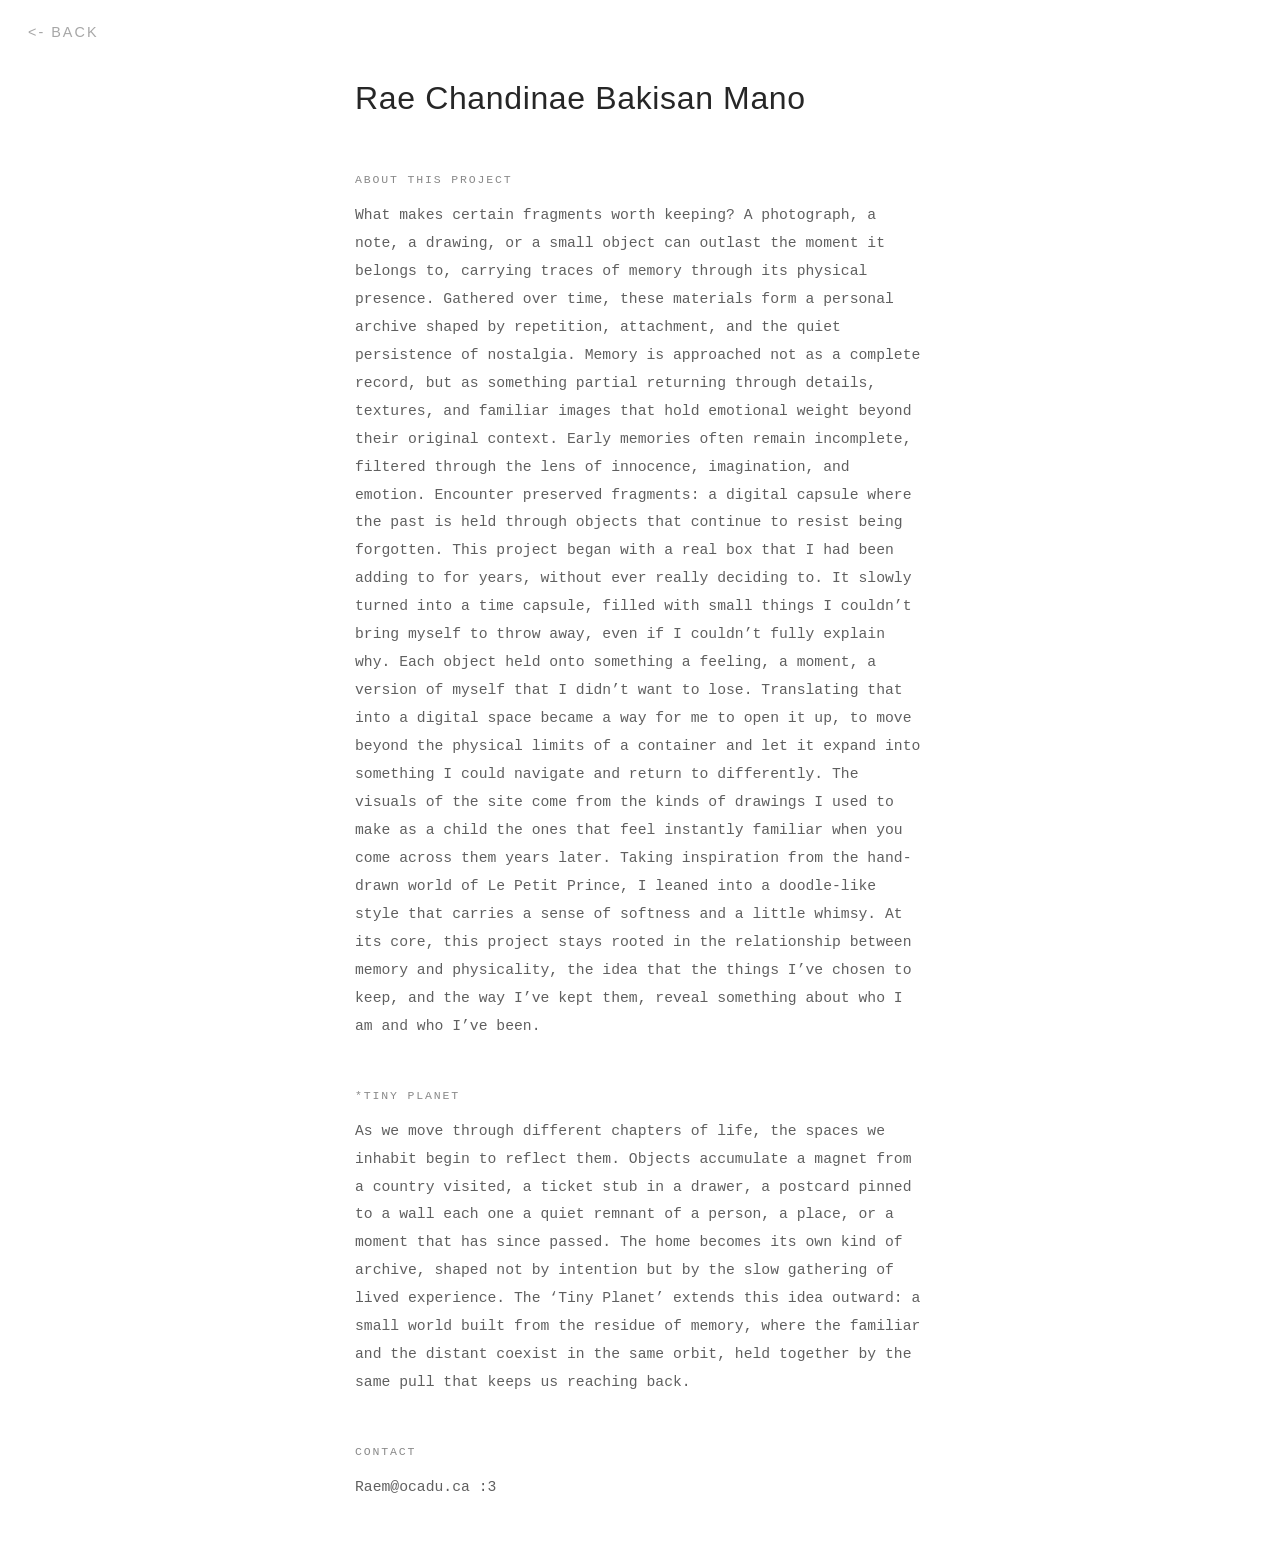
<file: about.html>
<!DOCTYPE html>
<html>
<head>
  <meta charset="UTF-8">
  <meta name="viewport" content="width=device-width, initial-scale=1.0">
  <title>About</title>
  <link rel="stylesheet" href="style.css">
</head>
<body class="about-page">

  <!-- Back link — returns to the boxes page -->
  <a href="index.html" class="about-back"><- back</a>

  <div class="about-content">

    <h1 class="about-name">Rae Chandinae Bakisan Mano</h1>

    <section class="about-section">
      <h2 class="about-section-title">About this project</h2>
      <p class="about-text"> What makes certain fragments worth keeping? A photograph, a note, a drawing, or a small object can outlast the moment it belongs to, carrying traces of memory through its physical presence. Gathered over time, these materials form a personal archive shaped by repetition, attachment, and the quiet persistence of nostalgia. Memory is approached not as a complete record, but as something partial returning through details, textures, and familiar images that hold emotional weight beyond their original context. Early memories often remain incomplete, filtered through the lens of innocence, imagination, and emotion. Encounter preserved fragments: a digital capsule where the past is held through objects that continue to resist being forgotten.
This project began with a real box that I had been adding to for years, without ever really deciding to. It slowly turned into a time capsule, filled with small things I couldn’t bring myself to throw away, even if I couldn’t fully explain why. Each object held onto something a feeling, a moment, a version of myself that I didn’t want to lose. 
Translating that into a digital space became a way for me to open it up, to move beyond the physical limits of a container and let it expand into something I could navigate and return to differently.
The visuals of the site come from the kinds of drawings I used to make as a child the ones that feel instantly familiar when you come across them years later. Taking inspiration from the hand-drawn world of Le Petit Prince, I leaned into a doodle-like style that carries a sense of softness and a little whimsy. At its core, this project stays rooted in the relationship between memory and physicality, the idea that the things I’ve chosen to keep, and the way I’ve kept them, reveal something about who I am and who I’ve been.
      </p>
    </section>

    <section class="about-section">
      <h2 class="about-section-title">*Tiny Planet</h2>
      <p class="about-text">As we move through different chapters of life, the spaces we inhabit begin to reflect them. Objects accumulate a magnet from a country visited, a ticket stub in a drawer, a postcard pinned to a wall each one a quiet remnant of a person, a place, or a moment that has since passed. The home becomes its own kind of archive, shaped not by intention but by the slow gathering of lived experience. The ‘Tiny Planet’ extends this idea outward: a small world built from the residue of memory, where the familiar and the distant coexist in the same orbit, held together by the same pull that keeps us reaching back.
      </p>
    </section>

    <section class="about-section">
      <h2 class="about-section-title">Contact</h2>
      <p class="about-text"> Raem@ocadu.ca
        :3
      </p>
    </section>

  </div>

</body>
</html>
</file>
<file: style.css>
/* ---------------------------------------- INDEX PAGE ------------------------------------------ */

body {
    margin: 0;
    height: 100vh;
    display: flex;
    justify-content: center;
    align-items: center;
    background: white;
    overflow-x: hidden;
}

.eye-link {
    display: block;
    width: 790px;
    height: 562px;
    background-image: url('eyes/eye_open.png');
    background-size: cover;
    transition: background-image 0.3s ease-in-out;
}

.eye-link:hover {
    background-image: url('eyes/eye_closed.png');
}

/* body no scroll (ONLY index page) */
body.index {
    overflow: hidden;
}


/* ---------------------------------------- BOX PAGE ------------------------------------------ */

/*head*/

.site-header {
    display: grid;
    grid-template-columns: 1fr 1fr 8fr 1fr 1fr;  /* column /column/ head/ column/ column */
    align-items: center;
    gap: 0 10px;
    padding: 88px 70px;
    width: 100%;
    box-sizing: border-box;
}


.left-col-1  { text-align: right; }
.left-col-2  { text-align: right; }
.center-col  { text-align: center; }
.right-col-1 { text-align: left; }
.right-col-2 { text-align: left; }

.center-col h1 {
    font-family: 'Comico', sans-serif;
    font-size: 80px;       
    margin: 0 0 10px;
}

.left-col-1 p, .left-col-2 p,
.right-col-1 p, .right-col-2 p {
    font-family: 'JetBrains Mono', monospace;
    font-size: 13px;       
    color: #706f6f;
    margin: 0;
}

/* intro section */
.intro {
    width: 100%;
    max-width: 1200px;
    padding: 48px 0 0;
    font-family: 'JetBrains Mono', monospace;
    font-size: 17px;
    color:  #706f6f;
    line-height: 1.8;
    letter-spacing: 0.04em;
    text-align: left;
    display: grid;           
    grid-template-columns: 0.25fr 4fr;  
    gap: 10px;      
    align-items: start;        
}

.intro-col-1 {
    font-size: 13px;   
    margin: 0;
    text-align: left;
}

.intro-col-2 {
    font-size: 20px;    
    margin: 0;
    color: #000000;
    font-family: 'JetBrains Mono', monospace, bold; 
}


/*boxes*/

/* hide the navigation boxes (remove this line to bring them back) */
.boxes-container:not(.boxes-container--scroll) {
    display: none;
}

body.boxes-page {
    margin: 0;
    min-height: 100vh;      
    display: flex;
    flex-direction: column;
    justify-content: flex-start;
    align-items: center;
    background: white;
}

.boxes-container {
    display: flex;
    gap: 80px;
    align-items: center;
    justify-content: center;
    flex: 1;
}

.boxes-container--scroll {
    flex: 0;
    margin-top: 40px;
    padding-bottom: 40px;
}

.box {
    display: flex;
    flex-direction: column;
    align-items: center;
    gap: 16px;
    cursor: pointer;
    transition: transform 0.2s ease;
}

.box:hover {
    transform: translateY(-6px);
}

.box-images {
    position: relative;
    width: 220px;
    height: 220px;
}

.box-images img {
    position: absolute;
    top: 0;
    left: 0;
    width: 100%;
    height: 100%;
    object-fit: contain;
    transition: opacity 0.15s ease;
}

.box-closed { opacity: 1; }
.box-mid    { opacity: 0; }
.box-open   { opacity: 0; }

.box:hover .box-closed { opacity: 0; }
.box:hover .box-mid    { opacity: 0; transition: opacity 0.15s ease 0.15s; }
.box:hover .box-open   { opacity: 1; transition-delay: 0.15s; }

.box-label {
    font-family:  'Comico', sans-serif;
    font-size: 0.8rem;
    letter-spacing: 0.14em;
    text-transform: uppercase;
    color: rgba(0, 0, 0, 0.5);
}

/* zoom overlay — covers screen when a box is clicked */
.zoom-overlay {
    position: fixed;
    inset: 0;
    background: white;
    transform: scale(0);
    pointer-events: none;
    z-index: 9999;
}

.zoom-overlay.zooming {
    animation: zoomIn 0.55s cubic-bezier(0.4, 0, 0.2, 1) forwards;
}

@keyframes zoomIn {
    from { transform: scale(0);  opacity: 1; }
    to   { transform: scale(40); opacity: 1; }
}

/* ---- TINY PLANET ---- */
.tiny-planet-link {
    display: flex;
    flex-direction: column;
    align-items: center;
    gap: 6px;
    text-decoration: none;
    cursor: pointer;
}

#tinyPlanet {
    width: 90px;
    height: 90px;
    border-radius: 50%;
    background-image: url('pano/1=/tiny_planet.jpg');
    background-size: cover;
    background-position: center;
    display: block;
    box-shadow: 0 0 0 1px rgba(0,0,0,0.1);
    transition: box-shadow 0.3s ease, transform 0.3s ease;
}

.tiny-planet-link:hover #tinyPlanet {
    box-shadow: 0 0 0 1.5px rgba(0,0,0,0.25);
    transform: scale(1.06);
}

.tiny-planet-label {
    font-family: 'JetBrains Mono', monospace;
    font-size: 9px;
    letter-spacing: 0.18em;
    text-transform: uppercase;
    color: rgba(0,0,0,0.35);
    transition: color 0.2s ease;
}

.tiny-planet-link:hover .tiny-planet-label {
    color: rgba(0,0,0,0.7);
}

/* --------------------------------------------- scroll sections ------------------------------------------------------------ */

/* flex so image and text sit side by side */

/* replaced fixed px columns with flexible fr units so the grid
   adapts to screen size */

.scroll-section {
    width: 100%;
    max-width: 1400px;
    padding: 300px 0px;
    border-top: 1px solid #7b7b7b;
    display: grid;
    grid-template-columns: 1fr 2fr 4fr;  
    align-items: start;
    gap: 40px;
}


/* right column */
/* CHANGED: added .scroll-section-mini-gallery-wrap -> fixed-height anchor
   that holds space in the grid. The gallery itself is position:absolute so
   it floats over content below and never pushes the row down on hover */
.scroll-section-mini-gallery-wrap {
    position: relative;
    width: 416px;
    height: 200px;      /* fixed — row height never changes */
    overflow: visible;
}

.scroll-section-mini-gallery {
    position: absolute;
    top: 0;
    left: 0;
    width: 416px;
    overflow: visible;
}

.scroll-section-mini-gallery img {
    position: absolute;
    width: 200px;
    height: 200px;
    object-fit: cover;
    transition: top       0.4s cubic-bezier(0.34, 1.2, 0.64, 1),
                left      0.4s cubic-bezier(0.34, 1.2, 0.64, 1),
                transform 0.4s cubic-bezier(0.34, 1.2, 0.64, 1);
}

/* ---- PILE (default) ---- */
.scroll-section-mini-gallery img:nth-child(1) { top: 44px; left: 38px; transform: rotate(-7deg); z-index: 6; }
.scroll-section-mini-gallery img:nth-child(2) { top: 50px; left: 52px; transform: rotate(5deg);  z-index: 5; }
.scroll-section-mini-gallery img:nth-child(3) { top: 40px; left: 30px; transform: rotate(-2deg); z-index: 4; }
.scroll-section-mini-gallery img:nth-child(4) { top: 58px; left: 46px; transform: rotate(9deg);  z-index: 3; }
.scroll-section-mini-gallery img:nth-child(5) { top: 36px; left: 56px; transform: rotate(-5deg); z-index: 2; }
.scroll-section-mini-gallery img:nth-child(6) { top: 62px; left: 34px; transform: rotate(3deg);  z-index: 1; }

/* ---- GRID (hover) — CHANGED: removed duplicate conflicting rules,
 clean 2-column layout at 200px + 8px gap ---- */
.scroll-section-mini-gallery:hover img:nth-child(1) { top: 0;    left: 0;     transform: rotate(0deg); z-index: 1; transition-delay: 0s;    }
.scroll-section-mini-gallery:hover img:nth-child(2) { top: 0;    left: 208px; transform: rotate(0deg); z-index: 1; transition-delay: 0.04s; }
.scroll-section-mini-gallery:hover img:nth-child(3) { top: 208px; left: 0;    transform: rotate(0deg); z-index: 1; transition-delay: 0.08s; }
.scroll-section-mini-gallery:hover img:nth-child(4) { top: 208px; left: 208px; transform: rotate(0deg); z-index: 1; transition-delay: 0.12s; }
.scroll-section-mini-gallery:hover img:nth-child(5) { top: 416px; left: 0;    transform: rotate(0deg); z-index: 1; transition-delay: 0.16s; }
.scroll-section-mini-gallery:hover img:nth-child(6) { top: 416px; left: 208px; transform: rotate(0deg); z-index: 1; transition-delay: 0.2s;  }

/*-------------------*/

.scroll-section-img {
    width: 220px;
    height: 220px;
    flex-shrink: 0;          /* don't let it squish when text is long */
    object-fit: contain;
}

/* wrap title + text so they stack vertically on the right side */
.scroll-section-body {
    display: flex;
    flex-direction: column;
    gap: 16px;
    padding-top: 8px;
}

.scroll-section-title {
    font-family: 'Comico', sans-serif;
    font-size: 1.6rem;
    font-weight: normal;
    color: rgba(0, 0, 0, 0.8);
    margin: 0;              
}

.scroll-section-text {
    font-family: 'JetBrains Mono', monospace;
    font-size: 13px;
    color: #666;
    line-height: 1.8;
    margin: 0;
}

/* Open archive button */
.section-open-btn {
  display: block;
  margin-left: auto;          /* pushes it to the right */
  width: fit-content;
  margin-top: 1rem;
  text-decoration: none;
  font-size: 0.85rem;
  letter-spacing: 0.05em;
  color: black;           
  border-bottom: 1px solid currentColor;
  padding-bottom: 2px;
  transition: opacity 0.2s;
}

.section-open-btn:hover {
  opacity: 0.5;
}

.section-open-btn {
  font-family: 'Comico', serif;
}

/* delete button — sits in the top-right corner of each box card */
.user-box {
    position: relative; /* needed so the delete button can anchor to the card */
}

.user-box-delete {
    position: absolute;
    top: 0;
    right: 0;
    font-size: 1rem;
    color: rgba(0,0,0,0.2);
    background: none;
    border: none;
    cursor: pointer;
    line-height: 1;
    padding: 4px 6px;
    opacity: 0;                          /* hidden until the card is hovered */
    transition: opacity 0.2s ease, color 0.2s ease;
}
.user-box:hover .user-box-delete { opacity: 1; }
.user-box-delete:hover            { color: rgba(0,0,0,0.75); }

/*---------------------------------------- ABOUT PANEL ------------------------------------------*/
.about-btn {
    position: fixed;
    top: 24px;
    right: 28px;
    font-family: 'comico', sans-serif;
    font-size: 0.9rem;
    letter-spacing: 0.14em;
    text-transform: uppercase;
    color: rgba(0, 0, 0, 0.68);
    background: none;
    border: none;
    cursor: pointer;
    z-index: 10000;
    transition: color 0.2s ease;
    padding: 0;
}

.about-btn:hover {
    color: rgba(0, 0, 0, 0.75);
}

.about-panel {
    position: fixed;
    top: 0;
    right: 0;
    width: 380px;             
    height: 100vh;            
    background: rgba(255, 255, 255, 0.874);
    border-left: 1px solid rgba(0, 0, 0, 0.08); 
    box-shadow: -8px 0 40px rgba(0, 0, 0, 0.08);
    transform: translateX(100%);
    transition: transform 0.4s cubic-bezier(0.4, 0, 0.2, 1);
    z-index: 10001;
    overflow-y: auto;
}

.about-panel.open {
    transform: translateX(0);
}

.about-panel-close {
    position: absolute;
    top: 20px;
    right: 20px;
    font-size: 1.6rem;
    color: rgba(0, 0, 0, 0.35);
    background: none;
    border: none;
    cursor: pointer;
    line-height: 1;
    padding: 0;
    transition: color 0.2s ease;
}

.about-panel-close:hover {
    color: rgba(0, 0, 0, 0.8);
}

.about-panel-content {
    padding: 64px 36px 48px;
    display: flex;
    flex-direction: column;
    gap: 24px;
}

.about-panel-name {
    font-family:  'Comico', sans-serif;
    font-size: 1.4rem;
    color: rgba(0, 0, 0, 0.85);
    margin: 0;
    letter-spacing: 0.02em;
}

.about-panel-statement {
    font-family: 'JetBrains', monospace;
    font-size: 0.85rem;
    color: rgba(0, 0, 0, 0.6);
    line-height: 1.8;
    margin: 0;
}

.about-panel-desc {
    font-family: 'JetBrains', monospace;
    font-size: 0.82rem;
    color: rgba(0, 0, 0, 0.45);
    line-height: 1.7;
    margin: 0;
}

.about-panel-more {
    font-family:  'Comico', sans-serif;
    font-size: 0.72rem;
    letter-spacing: 0.12em;
    text-transform: uppercase;
    color: rgba(0, 0, 0, 0.4);
    text-decoration: none;
    margin-top: 8px;
    transition: color 0.2s ease;
}

.about-panel-more:hover {
    color: rgba(0, 0, 0, 0.85);
}

.about-overlay {
    position: fixed;
    inset: 0;
    background: rgba(0, 0, 0, 0.15);
    opacity: 0;
    pointer-events: none;
    z-index: 10000;
    transition: opacity 0.4s ease;
}

.about-overlay.active {
    opacity: 1;
    pointer-events: auto;
}




/* ---------------------------------------- ABOUT PAGE ------------------------------------------ */
body.about-page {
    margin: 0;
    min-height: 100vh;
    background: rgba(255, 255, 255, 0.285);
    display: flex;
    justify-content: center;
    align-items: flex-start;
    padding: 80px 0;
    box-sizing: border-box;
}

.about-back {
    position: fixed;
    top: 24px;
    left: 28px;
    font-family: 'Comico', sans-serif;
    font-size: 0.9rem;
    letter-spacing: 0.14em;
    text-transform: uppercase;
    color: rgba(0, 0, 0, 0.35);
    text-decoration: none;
    z-index: 100;
    transition: color 0.2s ease;
}

.about-back:hover {
    color: rgba(0, 0, 0, 0.75);
}

.about-content {
    width: 100%;
    max-width: 650px;
    padding: 0 40px;
    box-sizing: border-box;
}

.about-name {
    font-family: 'Comico', sans-serif;
    font-size: 2rem;
    color: rgba(0, 0, 0, 0.85);
    font-weight: normal;
    margin: 0 0 56px;
    letter-spacing: 0.02em;
}

.about-section {
    margin-bottom: 48px;
}

.about-section-title {
    font-family: 'JetBrains', monospace;
    font-size: 0.72rem;
    letter-spacing: 0.16em;
    text-transform: uppercase;
    color: rgba(0, 0, 0, 0.466);
    font-weight: normal;
    margin: 0 0 16px;
}

.about-text {
    font-family: 'JetBrains', monospace;
    font-size: 0.92rem;
    color: rgba(0, 0, 0, 0.628);
    line-height: 1.9;
    margin: 0;
}

.about-text a {
    color: rgba(0, 0, 0, 0.65);
    text-decoration: underline;
    text-underline-offset: 3px;
    transition: color 0.2s ease;
}

.about-text a:hover {
    color: rgba(0, 0, 0, 1);
}


/* ------------------ BACK BUTTON (archive -> boxes) ----------------------- */

.back-btn {
    position: fixed;
    top: 24px;
    right: 30px;
    z-index: 15001;
    display: flex;
    align-items: center;
    justify-content: center;
    transition: opacity 0.3s ease;
    text-decoration: none;
}

.back-btn-img {
    width: 110px;
    height: 60px;
    object-fit: contain;
}

.back-btn:hover .back-btn-img {
    opacity: 0.75;
}

/* ------------------ hide back button when modal opens ------------------------- */

body.modal-open .back-btn {
    opacity: 0;
    pointer-events: none;
}


/* ---------------------------------------- ARCHIVE PAGE ------------------------------------------ */

body:not(.index):not(.boxes-page):not(.about-page) {
    background-color: black;
    background-image: url('background.png');
    background-size: cover;
    background-position: center;
    background-repeat: no-repeat;
    background-attachment: fixed;
    width: 100vw;
    height: 100vh;
}

/* blurs the archive container (images) when a modal is open */
.archive-container.blurred {
    filter: blur(6px);
}

/* locks scroll when modal is open */
body.modal-open {
    overflow: hidden;
}

/* dedicated blur layer for the background image only */
.bg-blur {
    position: fixed;
    inset: 0;
    z-index: 1;
    backdrop-filter: blur(6px);
    -webkit-backdrop-filter: blur(6px);
    opacity: 0;
    pointer-events: none;
    transition: opacity 0.3s ease;
}

.bg-blur.active {
    opacity: 1;
}

.archive-container {
    position: fixed;
    top: 0;
    left: 0;
    width: 100vw;
    height: 100vh;
    background: transparent;
    overflow: hidden;
    transition: filter 0.3s ease;
    box-shadow: inset 0 0 120px rgba(0, 0, 0, 0.6);
}


/* wrapper - JavaScript */
.image-wrapper {
    position: absolute;
    cursor: move;
}

/* image style */
.memory {
    width: 100%;
    height: auto;
    display: block;
}


/* ---------------------------------------- IMAGES---------------------------------------- */

/* ---- FRAGMENTS ---- */

.m1  { width: 360px; top: 2vh;  left: 5vw;  }
.m2  { width: 180px; top: 4vh;  left: 36vw; }
.m3  { width: 400px; top: 3vh;  left: 56vw; }
.m4  { width: 150px; top: 42vh; left: 6vw;  }
.m5  { width: 380px; top: 36vh; left: 24vw; }
.m6  { width: 200px; top: 40vh; left: 60vw; }
.m7  { width: 420px; top: 38vh; left: 74vw; }
.m42 { width: 280px; top: 68vh; left: 6vw;  }
.m43 { width: 160px; top: 70vh; left: 30vw; }
.m44 { width: 370px; top: 66vh; left: 48vw; }
.m45 { width: 210px; top: 72vh; left: 72vw; }
.m46 { width: 320px; top: 18vh; left: 18vw; }


/* ---- WOA ---- */

.m8  { width: 320px; top: 2vh;  left: 5vw;  }
.m9  { width: 160px; top: 3vh;  left: 30vw; }
.m10 { width: 380px; top: 4vh;  left: 48vw; }
.m11 { width: 190px; top: 2vh;  left: 72vw; }
.m12 { width: 280px; top: 22vh; left: 6vw;  }
.m13 { width: 140px; top: 20vh; left: 28vw; }
.m14 { width: 360px; top: 24vh; left: 44vw; }
.m15 { width: 170px; top: 21vh; left: 72vw; }
.m16 { width: 400px; top: 44vh; left: 5vw;  }
.m17 { width: 155px; top: 46vh; left: 38vw; }
.m18 { width: 340px; top: 42vh; left: 56vw; }
.m19 { width: 145px; top: 45vh; left: 78vw; }
.m20 { width: 300px; top: 66vh; left: 6vw;  }
.m21 { width: 175px; top: 68vh; left: 30vw; }
.m22 { width: 390px; top: 64vh; left: 48vw; }
.m23 { width: 220px; top: 70vh; left: 76vw; }


/* ---- PHOTOS ---- */

.m24 { width: 380px; top: 2vh;  left: 5vw;  }
.m25 { width: 170px; top: 4vh;  left: 34vw; }
.m26 { width: 350px; top: 3vh;  left: 52vw; }
.m27 { width: 200px; top: 2vh;  left: 76vw; }
.m28 { width: 160px; top: 26vh; left: 5vw;  }
.m29 { width: 400px; top: 24vh; left: 20vw; }
.m30 { width: 185px; top: 28vh; left: 54vw; }
.m31 { width: 370px; top: 22vh; left: 68vw; }
.m32 { width: 260px; top: 48vh; left: 5vw;  }
.m33 { width: 145px; top: 50vh; left: 30vw; }
.m34 { width: 390px; top: 46vh; left: 46vw; }
.m35 { width: 175px; top: 52vh; left: 74vw; }
.m36 { width: 310px; top: 68vh; left: 5vw;  }
.m37 { width: 155px; top: 70vh; left: 32vw; }
.m38 { width: 360px; top: 66vh; left: 50vw; }
.m39 { width: 190px; top: 72vh; left: 76vw; }
.m40 { width: 420px; top: 14vh; left: 12vw; }
.m41 { width: 165px; top: 38vh; left: 8vw;  }


/* ---------------------------------------- MODAL INFO ------------------------------------------ */

.modal-info {
  position: fixed;              
  top: 50%;                     
  transform: translateY(-50%);  
  left: 50%;                    
  width: 45%;                   
  padding: 48px;                
  box-sizing: border-box;
  display: flex;
  flex-direction: column;       
  gap: 16px;
  z-index: 20001;             
  opacity: 0;
  pointer-events: none;
  transition: opacity 0.3s ease;
}

.modal-info.visible {
  opacity: 1;
}

/* TITLE  */
.modal-title {
  font-family: 'Comico', sans-serif;
  font-size: 1.6rem;           
  color: rgba(255, 255, 255, 0.9);
  white-space: nowrap;
}

/* DATE */
.modal-date {
  font-family: 'JetBrains', monospace;
  font-size: 1rem;
  color: rgba(255, 255, 255, 0.55);
  white-space: nowrap;
}

/* DESCRIPTION */
.modal-desc {
  font-family: 'JetBrains', monospace;
  font-size: 0.95rem;
  color: rgba(255, 255, 255, 0.7);
  line-height: 1.7;
  width: 100%;
  margin-top: 8px;
}


/* ---------------------------------------- MODAL WINDOW (archove) ------------------------------------------ */

.image-wrapper.expanded {
  position: fixed;
  top: 0;                     
  left: 0;                      /* anchored to left edge */
  width: 100vw;
  height: 100vh;
  z-index: 20000;
  cursor: default;
  overflow: hidden;
  background-image: url('modal-bg.png');   /* background image — replace with filename */
  background-size: cover;
  background-position: center;
  background-repeat: no-repeat;
}

.image-wrapper.expanded .memory {
  position: absolute;         
  top: 5vh;                    
  left: 4vw;                   
  width: 42vw;                 
  max-height: 50vh;            
  height: auto;
  object-fit: contain;          
  display: block;
  margin: 0;                   
}

.image-wrapper.expanded::after {
    content: "×";
    position: absolute;
    top: 16px;
    right: 20px;
    font-size: 2.5rem;
    color: rgba(255, 255, 255, 0.826);
    cursor: pointer;
    transition: color 0.2s ease;
    z-index: 20002;
}

.image-wrapper.expanded::after:hover {
    color: rgba(255, 255, 255, 1);
}


/* ---------------------------------------- EYE HOME ------------------------------------------ */

/* hide eye button when modal opens */
body.modal-open .reset-eye {
  opacity: 0;
  pointer-events: none;
}

.reset-eye {
  position: fixed;
  top: 10px;
  left: 10px;
  width: 90px;
  cursor: pointer;
  z-index: 15000;
  transition: transform 0.2s ease, opacity 0.3s ease;
}

.reset-eye:hover {
  transform: scale(1.05);
}

.image-wrapper {
  transition: transform 0.3s ease, opacity 0.3s ease;
}

/* --------------------------------- debug overlay ---------------------------- */
body.debug::before {
  content: "";
  position: fixed;
  inset: 0;
  pointer-events: none;
  z-index: 9999;
  background-image:
    linear-gradient(to right, rgba(250, 0, 0, 0.25) 1px, transparent 1px),
    linear-gradient(to bottom, rgba(0, 0, 255, 0.25) 1px, transparent 1px);
  background-size: 40px 100%, 100% 40px;
}

.overlay {
    position: fixed;
    inset: 0;
    z-index: 9998;
    pointer-events: none;
    background-color: rgba(0, 0, 0, 0.3);
    opacity: 0;
    transition: opacity 0.3s ease;
}

.overlay.active {
    opacity: 1;
    pointer-events: auto;
}

/*============================================================================================
                                       PHONE DIMENSION
==============================================================================================

/* ----------===== max = screens -> 768px wide (phones)--------------- */
@media (max-width: 768px) {

/* ---------------------------------------- INDEX PAGE ------------------------------------------ */

  .eye-link {
    width: 90vw;
    height: 64vw;
  }

/* ---------------------------------------- BOX PAGE ------------------------------------------ */

  .boxes-container {
    flex-direction: column; /* vertical box stack */
    gap: 40px;
    padding-bottom: 80px;
    overflow-y: auto;
    /* page scroll vertically */
  }

  .box-images {
    width: 160px;
    height: 160px;
  }

  .box-label {
    font-size: 0.75rem;
  }

  .about-btn {
    right: auto;
    left: 28px;
  }

  .about-panel {
    width: 100vw;
  }


  /* ---------------------------------------- ARCHIVE PAGE ------------------------------------------ */

  .back-btn {
    width: 40px;
    height: 40px;
  }

  .reset-eye {
    width: 140px;
    top: -10px;
    left: -28px;
  }


  /* ------------------------- IMAGE PLACEMENTS (m) -----------------------*/

  /* ---- FRAGMENTS ---- */
  .m1  { width: 140px; top: 3vh;  left: 5vw;  }
  .m2  { width: 90px;  top: 5vh;  left: 36vw; }
  .m3  { width: 160px; top: 4vh;  left: 58vw; }
  .m4  { width: 80px;  top: 36vh; left: 6vw;  }
  .m5  { width: 150px; top: 30vh; left: 28vw; }
  .m6  { width: 95px;  top: 34vh; left: 62vw; }
  .m7  { width: 160px; top: 32vh; left: 70vw; }
  .m42 { width: 120px; top: 62vh; left: 6vw;  }
  .m43 { width: 80px;  top: 64vh; left: 32vw; }
  .m44 { width: 145px; top: 60vh; left: 50vw; }
  .m45 { width: 90px;  top: 66vh; left: 72vw; }
  .m46 { width: 130px; top: 18vh; left: 18vw; }

  /* ---- WOA ---- */
  .m8  { width: 120px; top: 3vh;  left: 5vw;  }
  .m9  { width: 80px;  top: 4vh;  left: 30vw; }
  .m10 { width: 140px; top: 5vh;  left: 50vw; }
  .m11 { width: 85px;  top: 3vh;  left: 74vw; }
  .m12 { width: 110px; top: 22vh; left: 6vw;  }
  .m13 { width: 75px;  top: 20vh; left: 28vw; }
  .m14 { width: 135px; top: 24vh; left: 46vw; }
  .m15 { width: 80px;  top: 21vh; left: 72vw; }
  .m16 { width: 145px; top: 42vh; left: 5vw;  }
  .m17 { width: 75px;  top: 44vh; left: 38vw; }
  .m18 { width: 130px; top: 40vh; left: 58vw; }
  .m19 { width: 70px;  top: 45vh; left: 78vw; }
  .m20 { width: 115px; top: 62vh; left: 6vw;  }
  .m21 { width: 80px;  top: 64vh; left: 30vw; }
  .m22 { width: 145px; top: 60vh; left: 48vw; }
  .m23 { width: 90px;  top: 66vh; left: 74vw; }

  /* ---- PHOTOS ---- */
  .m24 { width: 145px; top: 3vh;  left: 5vw;  }
  .m25 { width: 80px;  top: 5vh;  left: 34vw; }
  .m26 { width: 135px; top: 4vh;  left: 54vw; }
  .m27 { width: 85px;  top: 3vh;  left: 76vw; }
  .m28 { width: 75px;  top: 24vh; left: 5vw;  }
  .m29 { width: 150px; top: 22vh; left: 22vw; }
  .m30 { width: 85px;  top: 26vh; left: 56vw; }
  .m31 { width: 140px; top: 20vh; left: 70vw; }
  .m32 { width: 110px; top: 44vh; left: 5vw;  }
  .m33 { width: 75px;  top: 46vh; left: 30vw; }
  .m34 { width: 145px; top: 42vh; left: 48vw; }
  .m35 { width: 80px;  top: 48vh; left: 74vw; }
  .m36 { width: 120px; top: 64vh; left: 5vw;  }
  .m37 { width: 75px;  top: 66vh; left: 32vw; }
  .m38 { width: 135px; top: 62vh; left: 50vw; }
  .m39 { width: 85px;  top: 68vh; left: 76vw; }
  .m40 { width: 155px; top: 14vh; left: 12vw; }
  .m41 { width: 80px;  top: 36vh; left: 8vw;  }


/* ---------------------------------------- MODAL INFO ------------------------------------------ */

  .image-wrapper.expanded {
    width: 100vw;
    height: 100vh;
  }

  .image-wrapper.expanded .memory {
    top: 8vh;
    left: 50%;
    transform: translateX(-50%);
    width: 80vw;
    max-height: 40vh;
  }

  .modal-info {
    top: 52vh;
    left: 5vw;
    transform: none;
    width: 90vw;
    padding: 24px 20px;
  }

  .modal-title {
    font-size: 1.2rem;
    white-space: normal;
    /* title wraps to a second line if too long */
  }

}


/* --------------- max = screens -> (phones under 380px) -------------*/
@media (max-width: 380px) {

  .box-images {
    width: 130px;
    height: 130px;
  }

  .modal-title {
    font-size: 1rem;
  }

}

/* ---------------------------------------- USER BOXES SECTION ---------------------------------------- */

.user-boxes-section {
    width: 90%;
    max-width: 1200px;
    padding: 80px 0;
    border-top: 1px solid #ddd;
}

.user-boxes-header {
    display: flex;
    align-items: center;
    justify-content: space-between;
    margin-bottom: 48px;
}

.user-boxes-title {
    font-family: 'Comico', sans-serif;
    font-size: 1.6rem;
    font-weight: normal;
    color: rgba(0,0,0,0.8);
    margin: 0;
}

/* the + Create a box button */
.create-box-btn {
    font-family: 'JetBrains Mono', monospace;
    font-size: 13px;
    color: rgba(0,0,0,0.45);
    background: none;
    border: 1px solid rgba(0,0,0,0.2);
    padding: 8px 16px;
    cursor: pointer;
    border-radius: 2px;
    transition: color 0.2s ease, border-color 0.2s ease;
}

.create-box-btn:hover {
    color: rgba(0,0,0,0.8);
    border-color: rgba(0,0,0,0.5);
}

/* grid of user-created boxes */
.user-boxes-grid {
    display: flex;
    flex-wrap: wrap;        /* wraps to next row when full */
    gap: 60px;
}

.user-boxes-empty {
    font-family: 'JetBrains Mono', monospace;
    font-size: 13px;
    color: #aaa;
    margin: 0;
}

/* each rendered user box */
.user-box {
    display: flex;
    flex-direction: column;
    align-items: center;
    gap: 12px;
    cursor: pointer;
}

.user-box-images {
    position: relative;
    width: 220px;
    height: 220px;
}

.user-box-images img {
    position: absolute;
    top: 0; left: 0;
    width: 100%; height: 100%;
    object-fit: contain;
    transition: opacity 0.15s ease;
}

.user-box-closed { opacity: 1; }
.user-box-open   { opacity: 0; }

.user-box:hover .user-box-closed { opacity: 0; }
.user-box:hover .user-box-open   { opacity: 1; }

.user-box-label {
    font-family: 'Comico', sans-serif;
    font-size: 0.8rem;
    letter-spacing: 0.14em;
    text-transform: uppercase;
    color: rgba(0,0,0,0.5);
}

/* ---------------------------------------- CREATE BOX MODAL ---------------------------------------- */
/* ---- VIEW BOX MODAL ---- */

/* overlay — matches .modal-overlay from style-room.css */
.view-box-overlay {
    position: fixed;
    inset: 0;
    background: rgba(0,0,0,0.15);       /* same light dim as room modal */
    opacity: 0;
    pointer-events: none;
    z-index: 10002;
    transition: opacity 0.3s ease;
}
.view-box-overlay.active {
    opacity: 1;
    pointer-events: auto;
}

/* modal card — matches .modal from style-room.css,
   wider than the room modal to fit the image gallery */
.view-box-modal {
    position: fixed;
    top: 50%;
    left: 50%;
    transform: translate(-50%, -50%) scale(0.97); /* matches room modal entry state */
    width: min(680px, 90vw);
    max-height: 80vh;
    overflow-y: auto;
    background: white;
    border: 1px solid rgba(0,0,0,0.1);           
    padding: 52px 48px 44px;                       
    z-index: 10003;
    opacity: 0;
    pointer-events: none;
    transition: opacity 0.3s ease, transform 0.3s ease;
    box-sizing: border-box;
}
.view-box-modal.active {
    opacity: 1;
    pointer-events: auto;
    transform: translate(-50%, -50%) scale(1);
}

/* close button — matches .modal-close from style-room.css */
.view-box-close {
    position: absolute;
    top: 16px;
    right: 20px;
    font-size: 1.6rem;
    color: rgba(0,0,0,0.35);
    background: none;
    border: none;
    cursor: pointer;
    line-height: 1;
    transition: color 0.2s ease;
}
.view-box-close:hover { color: rgba(0,0,0,0.8); }

/* header row — box illustration + title side by side */
.view-box-modal-header {
    display: flex;
    align-items: center;
    gap: 16px;
    margin-bottom: 28px;
}

/* small "tag" label above the title — matches .modal-tag */
.view-box-modal-header::before {
    content: 'Memory Box';
    display: block;
    position: absolute;
    top: 52px;                           /* aligns with modal top padding */
    left: 48px;
    font-family: 'JetBrains Mono', monospace;
    font-size: 9px;
    letter-spacing: 0.28em;
    text-transform: uppercase;
    color: rgba(0,0,0,0.35);             /* matches .modal-tag colour */
}

/* box open illustration */
.view-box-img {
    width: 52px;
    height: auto;
    flex-shrink: 0;
    margin-top: 18px;                    /* pushes it below the tag label */
}

/* box name — matches .modal-title from style-room.css */
.view-box-title {
    font-family: 'Comico', serif;
    font-size: 1.6rem;
    font-weight: normal;
    color: rgba(0,0,0,0.85);
    margin: 0;
    margin-top: 18px;                    /* aligns with the box illustration */
}

/* divider between header and gallery */
.view-box-gallery {
    display: grid;
    grid-template-columns: repeat(auto-fill, minmax(140px, 1fr));
    gap: 6px;
    border-top: 1px solid rgba(0,0,0,0.08); /* thin rule like .viewer-wrap border-top */
    padding-top: 20px;
}

/* individual memory image */
.view-memory-img {
    width: 100%;
    aspect-ratio: 1;
    object-fit: cover;
    display: block;
    transition: opacity 0.2s ease;
}
.view-memory-img:hover { opacity: 0.8; }

/* empty state — matches .modal-desc tone */
.view-box-empty {
    font-family: 'JetBrains Mono', monospace;
    font-size: 11px;
    letter-spacing: 0.18em;
    text-transform: uppercase;
    color: rgba(0,0,0,0.3);
    grid-column: 1 / -1;                 /* spans full width of the grid */
    padding: 12px 0;
}

/* item count badge under each saved box card — matches caption-num tone */
.user-box-count {
    display: block;
    font-family: 'JetBrains Mono', monospace;
    font-size: 9px;
    letter-spacing: 0.18em;
    text-transform: uppercase;
    color: rgba(0,0,0,0.3);
    text-align: center;
    margin-top: 6px;
}

/* open image only shown on hover over the box card */
.user-box-open { display: none; }
.user-box-open.visible { display: block; }

/* responsive — matches the room modal breakpoint */
@media (max-width: 768px) {
    .view-box-modal { padding: 40px 28px 36px; }
    .view-box-modal-header::before { left: 28px; top: 40px; }
    .view-box-gallery { grid-template-columns: repeat(auto-fill, minmax(100px, 1fr)); }
}

/* ---------------------------------------- CREATE BOX MODAL ---------------------------------------- */

.create-box-overlay {
    position: fixed;
    inset: 0;
    background: rgba(0,0,0,0.15);
    opacity: 0;
    pointer-events: none;
    z-index: 10002;
    transition: opacity 0.3s ease;
}
.create-box-overlay.active {
    opacity: 1;
    pointer-events: auto;
}

.create-box-modal {
    position: fixed;
    top: 50%;
    left: 50%;
    transform: translate(-50%, -50%) scale(0.97);
    width: min(480px, 90vw);
    background: white;
    border: 1px solid rgba(0,0,0,0.1);
    padding: 52px 48px 44px;
    z-index: 10003;
    opacity: 0;
    pointer-events: none;
    transition: opacity 0.3s ease, transform 0.3s ease;
    box-sizing: border-box;
}
.create-box-modal.active {
    opacity: 1;
    pointer-events: auto;
    transform: translate(-50%, -50%) scale(1);
}

.create-box-close {
    position: absolute;
    top: 16px;
    right: 20px;
    font-size: 1.6rem;
    color: rgba(0,0,0,0.35);
    background: none;
    border: none;
    cursor: pointer;
    line-height: 1;
    transition: color 0.2s ease;
}
.create-box-close:hover { color: rgba(0,0,0,0.8); }

.modal-step-title {
    font-family: 'Comico', serif;
    font-size: 1.2rem;
    font-weight: normal;
    color: rgba(0,0,0,0.85);
    margin: 0 0 28px;
}

.modal-step.hidden { display: none; }

/* step 1 — box picker */
.box-picker {
    display: flex;
    gap: 24px;
    justify-content: center;
}

.box-option {
    width: 100px;
    height: 100px;
    cursor: pointer;
    opacity: 0.45;
    transition: opacity 0.2s ease, transform 0.2s ease;
}
.box-option:hover  { opacity: 0.75; transform: translateY(-4px); }
.box-option.selected { opacity: 1; transform: translateY(-4px); }

.box-option img {
    width: 100%;
    height: 100%;
    object-fit: contain;
}

/* step 2 — name input */
.box-name-input {
    width: 100%;
    border: none;
    border-bottom: 1px solid rgba(0,0,0,0.2);
    padding: 8px 0;
    font-family: 'JetBrains Mono', monospace;
    font-size: 14px;
    color: rgba(0,0,0,0.8);
    outline: none;
    margin-bottom: 28px;
    box-sizing: border-box;
    transition: border-color 0.2s ease;
}
.box-name-input:focus { border-color: rgba(0,0,0,0.5); }
.box-name-input::placeholder { color: rgba(0,0,0,0.25); }

/* step 3 — upload area */
.upload-area {
    display: block;
    border: 1px dashed rgba(0,0,0,0.2);
    padding: 28px;
    text-align: center;
    cursor: pointer;
    font-family: 'JetBrains Mono', monospace;
    font-size: 11px;
    letter-spacing: 0.14em;
    text-transform: uppercase;
    color: rgba(0,0,0,0.35);
    margin-bottom: 20px;
    transition: border-color 0.2s ease, color 0.2s ease;
}
.upload-area:hover {
    border-color: rgba(0,0,0,0.45);
    color: rgba(0,0,0,0.65);
}

.upload-previews {
    display: flex;
    flex-wrap: wrap;
    gap: 8px;
    margin-bottom: 24px;
}

.memory-thumb {
    width: 64px;
    height: 64px;
    object-fit: cover;
}

/* next / save button */
.modal-next-btn {
    font-family: 'JetBrains Mono', monospace;
    font-size: 11px;
    letter-spacing: 0.18em;
    text-transform: uppercase;
    color: rgba(0,0,0,0.55);
    background: none;
    border: none;
    border-bottom: 1px solid rgba(0,0,0,0.2);
    padding-bottom: 2px;
    cursor: pointer;
    transition: color 0.2s ease, border-color 0.2s ease;
}
.modal-next-btn:hover {
    color: rgba(0,0,0,0.85);
    border-color: rgba(0,0,0,0.6);
}

@media (max-width: 768px) {
    .create-box-modal { padding: 40px 28px 36px; }
    .box-option { width: 80px; height: 80px; }
}
</file>
